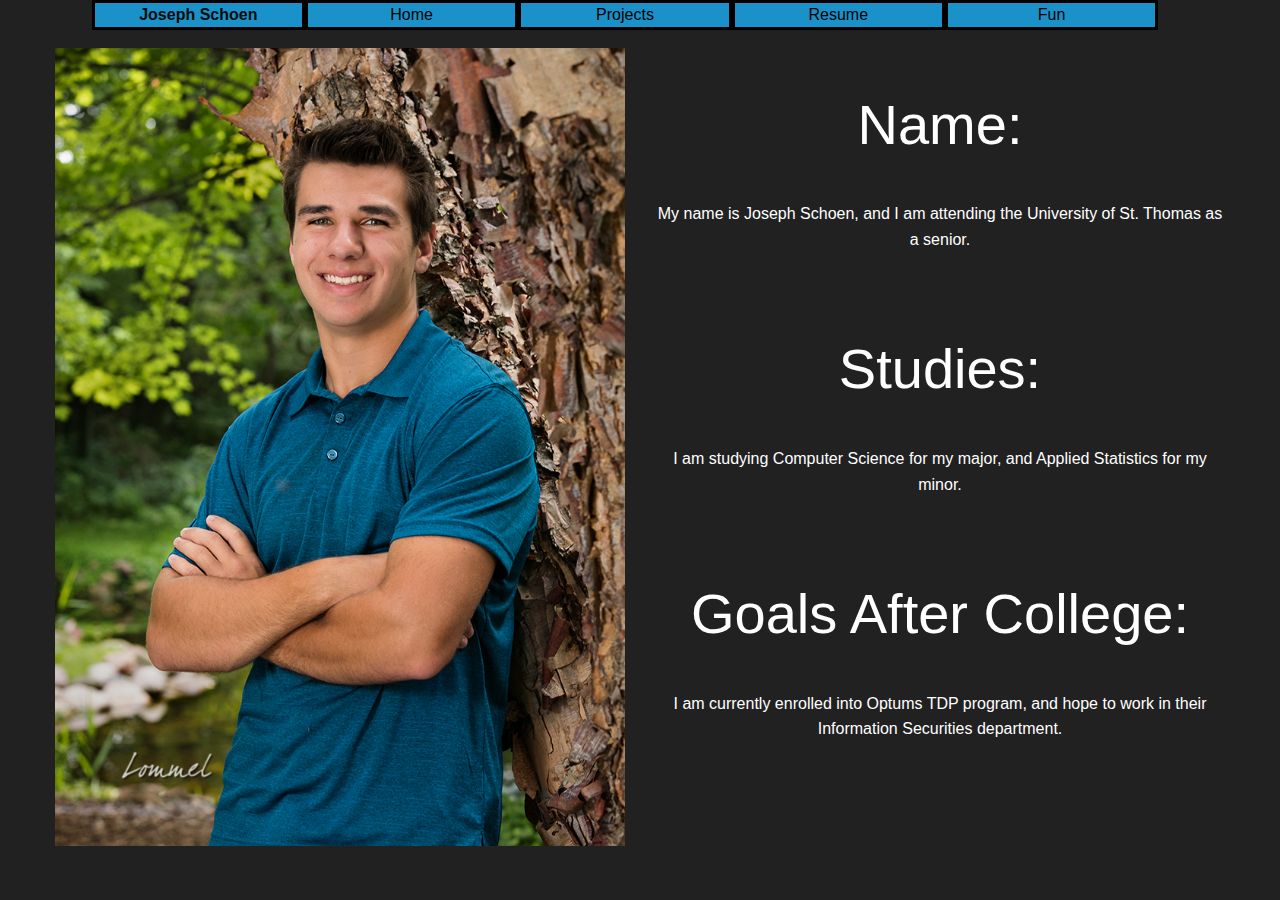
<file: index.html>
<!DOCTYPE html>
<html>
<head>
	<meta charset="utf-8">
	<meta name="viewport" content="width=device-width, initial-scale=1.0">
	<title>Joseph's Personal Website</title>
	<link rel="stylesheet" href="css/foundation.css"/>
    <link rel="stylesheet" href="css/style.css"/>
</head>
<body class="background">

    <div class="off-canvas-wrapper hide-for-large">
        <!-- Your menu or Off-canvas content goes here -->
        <div class="off-canvas position-left" id="offCanvas" data-off-canvas>
            <!-- Close button -->
            <button class="close-button" aria-label="Close menu" type="button" data-close>
                <span aria-hidden="true">&times;</span>
            </button> 

            <!-- Menu -->
            <ul class="vertical menu">
                <li><span class="name" style="color: black;">Joseph Schoen</span></li>
                <li>><a href="index.html">Home</a></li>
                <li><a href="projects.html">Projects</a></li>
                <li><a href="resume.html">Resume</a></li>
                <li><a href="fun.html">Fun</a></li>
            </ul>
        </div>
        <!-- Your page content lives here -->
        <div>
            <!-- main content within a `grid-container` -->
            <div class="grid-container">
                <div class="grid-x grid-padding-x">
                    <button type="button" class="cell large-auto button blacktext fixed-btn" data-toggle="offCanvas" style="background-color: #1a92c9">Joseph Schoen - Open Menu</button>
                </div>
            </div>
        </div>
    </div>

    <div class="grid-container show-for-large">
        <!-- `grid-x` represents a row -->
        <div class="grid-x grid-padding-x">
        </div>

        <!-- Hello?! -->
        <div class="grid-x grid-padding-x sticky">
            <div class="cell small-12 large-2 large-offset-1 border" style="background-color: #1a92c9;"><span class="name">Joseph Schoen</span></div>
            <div class="cell small-6 large-2 border" style="background-color: #1a92c9;"><a href="index.html">Home</a></div>
            <div class="cell small-6 large-2 border" style="background-color: #1a92c9;"><a href="projects.html">Projects</a></div>
            <div class="cell small-6 large-2 border" style="background-color: #1a92c9;"><a href="resume.html">Resume</a></div>
            <div class="cell small-6 large-2 border" style="background-color: #1a92c9;"><a href="fun.html">Fun</a></div>
        </div>
    </div>
    
    <!-- main content within a `grid-container` -->
    <div class="grid-container">
        <!-- `grid-x` represents a row -->
        <div class="grid-x grid-padding-x">
        </div>


        <br/><br/>
        <div class="grid-x grid-padding-x">
            <div class="cell small-12 large-6 center"><img src ="images/picofme.jpg", class ="floatleft", alt="Picture of Joseph Schoen"/></div>
            <div class="cell small-12 large-6 center">
                <h1>Name:</h1>
                    <p>My name is Joseph Schoen, and I am attending the University of St. Thomas as a senior.</p>
                    <br/>
                    <h1>Studies:</h1>
                    <p>I am studying Computer Science for my major, and Applied Statistics for my minor.</p>
                    <br/>
                    <h1>Goals After College:</h1>
                    <p>I am currently enrolled into Optums TDP program, and hope to work in their Information Securities department.</p>
            </div>
        </div>
    </div>
    <!-- include before closing </body> tag -->
    <script src="js/vendor.js"></script>
    <script src="js/foundation.js"></script>
    <script type="application/javascript">
        $(document).foundation();
    </script>
</body>
</html>
</file>
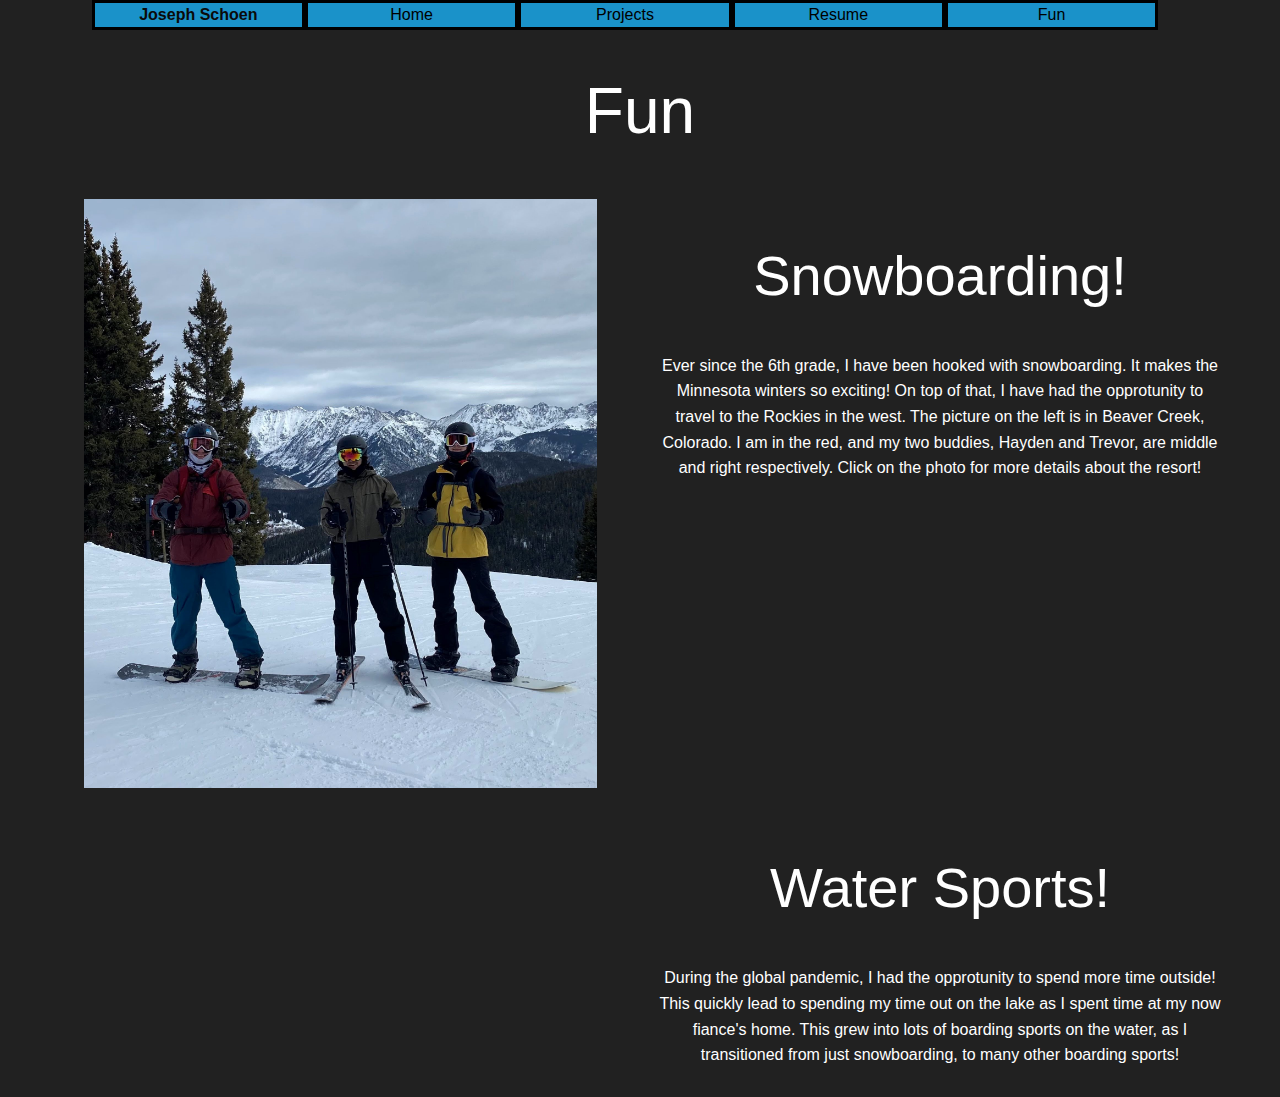
<file: fun.html>
<!DOCTYPE html>
<html>
<head>
	<meta charset="utf-8">
	<meta name="viewport" content="width=device-width, initial-scale=1.0">
	<title>Joseph's Personal Website</title>
	<link rel="stylesheet" href="css/foundation.css"/>
    <link rel="stylesheet" href="css/style.css"/>
</head>
<body class="background">

    <div class="off-canvas-wrapper hide-for-large">
        <!-- Your menu or Off-canvas content goes here -->
        <div class="off-canvas position-left" id="offCanvas" data-off-canvas>
            <!-- Close button -->
            <button class="close-button" aria-label="Close menu" type="button" data-close>
                <span aria-hidden="true">&times;</span>
            </button> 

            <!-- Menu -->
            <ul class="vertical menu">
                <li><span class="name" style="color: black;">Joseph Schoen</span></li>
                <li>><a href="index.html">Home</a></li>
                <li><a href="projects.html">Projects</a></li>
                <li><a href="resume.html">Resume</a></li>
                <li><a href="fun.html">Fun</a></li>
            </ul>
        </div>
        <!-- Your page content lives here -->
        <div>
            <!-- main content within a `grid-container` -->
            <div class="grid-container">
                <div class="grid-x grid-padding-x">
                    <button type="button" class="cell large-auto button blacktext fixed-btn" data-toggle="offCanvas" style="background-color: #1a92c9">Joseph Schoen - Open Menu</button>
                </div>
            </div>
        </div>
    </div>

    <div class="grid-container show-for-large">
        <!-- `grid-x` represents a row -->
        <div class="grid-x grid-padding-x">
        </div>

        <!-- Hello?! -->
        <div class="grid-x grid-padding-x sticky">
            <div class="cell small-12 large-2 large-offset-1 border" style="background-color: #1a92c9;"><span class="name">Joseph Schoen</span></div>
            <div class="cell small-6 large-2 border" style="background-color: #1a92c9;"><a href="index.html">Home</a></div>
            <div class="cell small-6 large-2 border" style="background-color: #1a92c9;"><a href="projects.html">Projects</a></div>
            <div class="cell small-6 large-2 border" style="background-color: #1a92c9;"><a href="resume.html">Resume</a></div>
            <div class="cell small-6 large-2 border" style="background-color: #1a92c9;"><a href="fun.html">Fun</a></div>
        </div>
    </div>

    <div class="grid-container">
        <br/>
        <div class="grid-x grid-padding-x">
            
            <div class="cell small-12 large-12 center">
                <h2 class="center_text">Fun</h2>
            </div>
            <div class="cell small-12 large-6 center">
                <a href="https://www.beavercreek.com/" target="_blank"><img src ="images/bcsnowboard.jpg", width="90%", height="90%",  alt="Picture of snowboarding in Beaver Creek, Colorado."/></a>
            </div>
            <div class="cell small-12 large-6 center">
                <h1>Snowboarding!</h1>
                <p>Ever since the 6th grade, I have been hooked with snowboarding. It makes the Minnesota winters so exciting! On top of that, I have had the opprotunity
                    to travel to the Rockies in the west. The picture on the left is in Beaver Creek, Colorado. I am in the red, and my two buddies, Hayden and Trevor, are middle
                    and right respectively. Click on the photo for more details about the resort!
                    
                </p>
            </div>
        </div>
        <br/>

        <div class="grid-x grid-padding-x">    
            <div class="cell small-12 large-6 center">
                <iframe width="100%" height="100%" src="https://www.youtube.com/embed/wQW1vhpDxbk" title="YouTube video player" frameborder="0" allow="accelerometer; autoplay; clipboard-write; encrypted-media; gyroscope; picture-in-picture" allowfullscreen></iframe>
            </div>
            <div class="cell small-12 large-6 center">
                <h1>Water Sports!</h1>
                <p>During the global pandemic, I had the opprotunity to spend more time outside! This quickly lead to spending my time out on the lake as I spent time at
                    my now fiance's home. This grew into lots of boarding sports on the water, as I transitioned from just snowboarding, to many other boarding sports!
                </p>
            </div>
        </div>

    </div> 
    <!-- include before closing </body> tag -->
    <script src="js/vendor.js"></script>
    <script src="js/foundation.js"></script>
    <script type="application/javascript">
        $(document).foundation();
    </script>
</body>
</html>
</file>
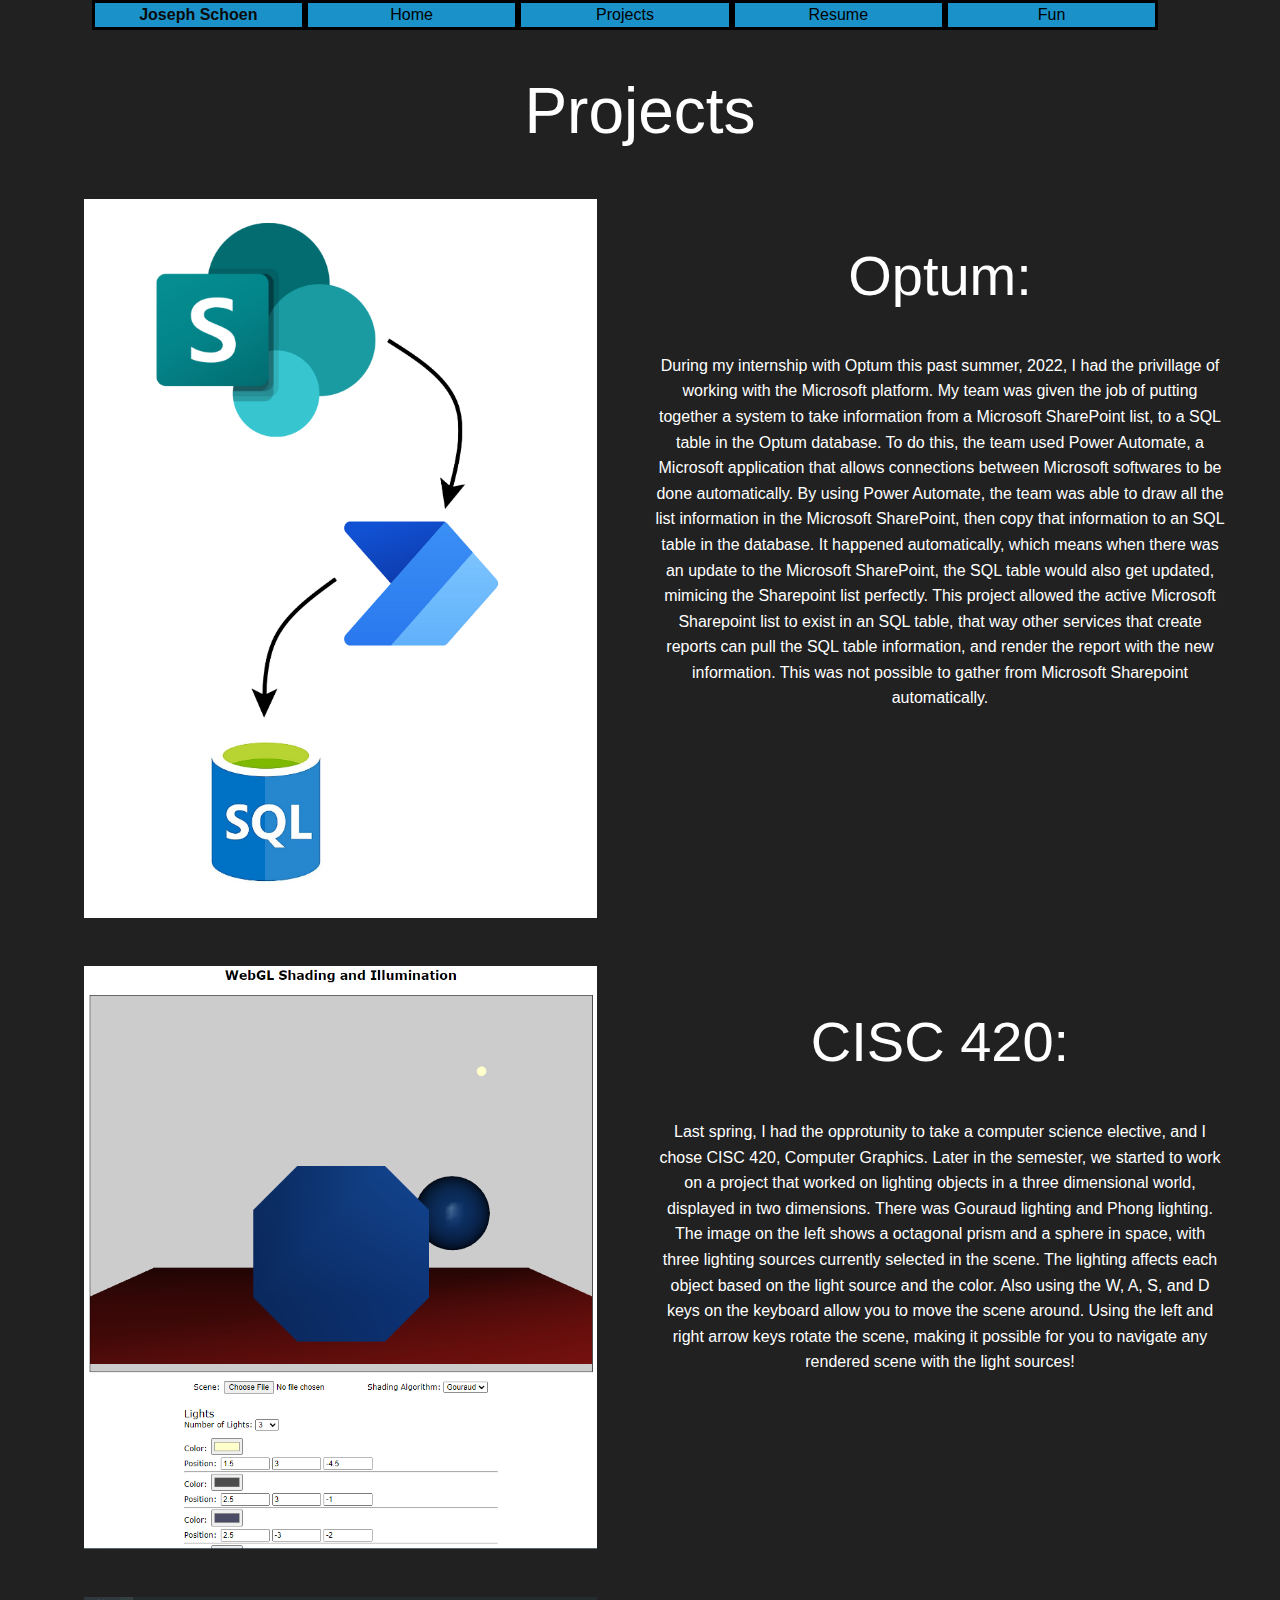
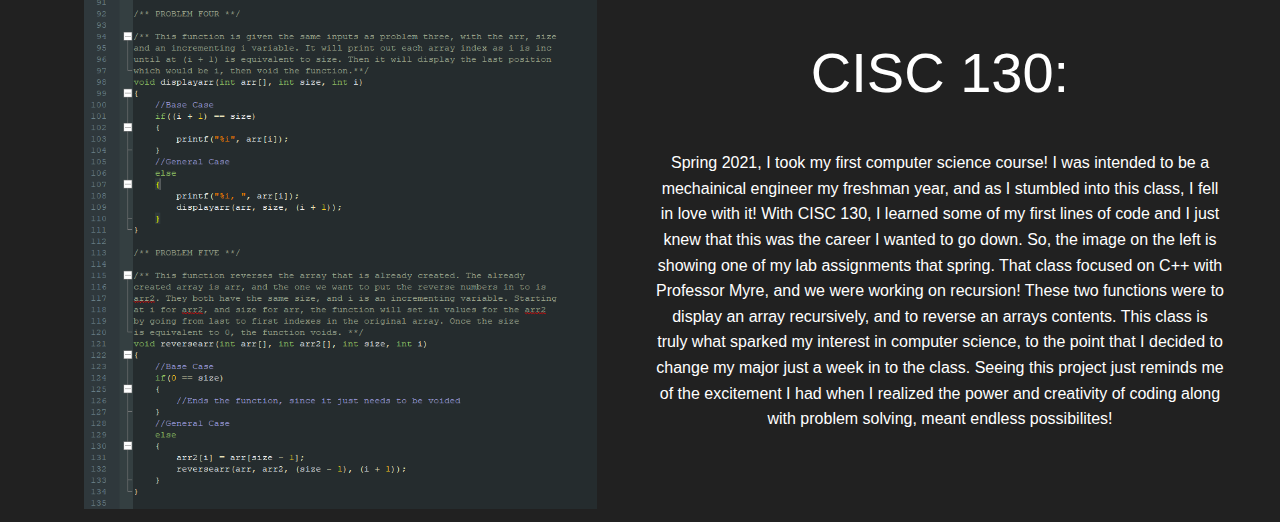
<file: projects.html>
<!DOCTYPE html>
<html>
<head>
	<meta charset="utf-8">
	<meta name="viewport" content="width=device-width, initial-scale=1.0">
	<title>Joseph's Personal Website</title>
	<link rel="stylesheet" href="css/foundation.css"/>
    <link rel="stylesheet" href="css/style.css"/>
</head>
<body class="background">

    
    <div class="off-canvas-wrapper hide-for-large">
        <!-- Your menu or Off-canvas content goes here -->
        <div class="off-canvas position-left" id="offCanvas" data-off-canvas>
            <!-- Close button -->
            <button class="close-button" aria-label="Close menu" type="button" data-close>
                <span aria-hidden="true">&times;</span>
            </button> 

            <!-- Menu -->
            <ul class="vertical menu">
                <li><span class="name" style="color: black;">Joseph Schoen</span></li>
                <li>><a href="index.html">Home</a></li>
                <li><a href="projects.html">Projects</a></li>
                <li><a href="resume.html">Resume</a></li>
                <li><a href="fun.html">Fun</a></li>
            </ul>
        </div>
        <!-- Your page content lives here -->
        <div>
            <!-- main content within a `grid-container` -->
            <div class="grid-container">
                <div class="grid-x grid-padding-x">
                    <button type="button" class="cell large-auto button blacktext fixed-btn" data-toggle="offCanvas" style="background-color: #1a92c9">Joseph Schoen - Open Menu</button>
                </div>
            </div>
        </div>
    </div>

    <div class="grid-container show-for-large">
        <!-- `grid-x` represents a row -->
        <div class="grid-x grid-padding-x">
        </div>

        <!-- Hello?! -->
        <div class="grid-x grid-padding-x sticky">
            <div class="cell small-12 large-2 large-offset-1 border" style="background-color: #1a92c9;"><span class="name">Joseph Schoen</span></div>
            <div class="cell small-6 large-2 border" style="background-color: #1a92c9;"><a href="index.html">Home</a></div>
            <div class="cell small-6 large-2 border" style="background-color: #1a92c9;"><a href="projects.html">Projects</a></div>
            <div class="cell small-6 large-2 border" style="background-color: #1a92c9;"><a href="resume.html">Resume</a></div>
            <div class="cell small-6 large-2 border" style="background-color: #1a92c9;"><a href="fun.html">Fun</a></div>
        </div>
    </div>

    <div class="grid-container">
        <br/>
        <div class="grid-x grid-padding-x">
            <div class="cell small-12 large-12 center">
                <h2 class="center_text">Projects</h2>
            </div>
            <div class="cell small-12 large-6 center"><img src ="images/optum_project.png", width="90%", height="90%",  alt="Picture of SharePoint to SQL Database through Power Automate"/></div>
            <div class="cell small-12 large-6 center">
                <h1 class="center_text">Optum:</h1>
                <p> During my internship with Optum this past summer, 2022, I had the privillage of working with the Microsoft platform. My team was given the job of 
                    putting together a system to take information from a Microsoft SharePoint list, to a SQL table in the Optum database. To do this, the team used Power
                    Automate, a Microsoft application that allows connections between Microsoft softwares to be done automatically. By using Power Automate, the team was
                    able to draw all the list information in the Microsoft SharePoint, then copy that information to an SQL table in the database. It happened automatically,
                    which means when there was an update to the Microsoft SharePoint, the SQL table would also get updated, mimicing the Sharepoint list perfectly. This project
                    allowed the active Microsoft Sharepoint list to exist in an SQL table, that way other services that create reports can pull the SQL table information, and 
                    render the report with the new information. This was not possible to gather from Microsoft Sharepoint automatically.
                </p>
                
            </div>
        </div>
        
        <br/><br/>

        <div class="grid-x grid-padding-x">
            <div class="cell small-12 large-6 center"><img src ="images/graphics_project.png", width="90%", height="90%", class="center",  alt="Picture of graphics Website"/></div>
            <div class="cell small-12 large-6 center">
                <h1 class="center_text">CISC 420:</h1>
                <p>Last spring, I had the opprotunity to take a computer science elective, and I chose CISC 420, Computer Graphics. Later in the semester, we started to work on
                    a project that worked on lighting objects in a three dimensional world, displayed in two dimensions. There was Gouraud lighting and Phong lighting. The image
                    on the left shows a octagonal prism and a sphere in space, with three lighting sources currently selected in the scene. The lighting affects each object based
                    on the light source and the color. Also using the W, A, S, and D keys on the keyboard allow you to move the scene around. Using the left and right arrow keys
                    rotate the scene, making it possible for you to navigate any rendered scene with the light sources!

                </p>
            </div>
        </div>

        <br/><br/>

        <div class="grid-x grid-padding-x">
            <div class="cell small-12 large-6 center"><img src ="images/first_recursion_project.png", width="90%", height="90%",  alt="Picture of graphics Website"/></div>
            <div class="cell small-12 large-6 center">
                <h1 class="center_text">CISC 130:</h1>
                <p>Spring 2021, I took my first computer science course! I was intended to be a mechainical engineer my freshman year, and as I stumbled into this class, I fell in love
                    with it! With CISC 130, I learned some of my first lines of code and I just knew that this was the career I wanted to go down. So, the image on the left is showing one 
                    of my lab assignments that spring. That class focused on C++ with Professor Myre, and we were working on recursion! These two functions were to display an array recursively,
                    and to reverse an arrays contents. This class is truly what sparked my interest in computer science, to the point that I decided to change my major just a week in to the class.
                    Seeing this project just reminds me of the excitement I had when I realized the power and creativity of coding along with problem solving, meant endless possibilites! 

                </p>
            </div>
        </div>


    </div>
    <!-- include before closing </body> tag -->
    <script src="js/vendor.js"></script>
    <script src="js/foundation.js"></script>
    <script type="application/javascript">
        $(document).foundation();
    </script>
</body>
</html>
</file>
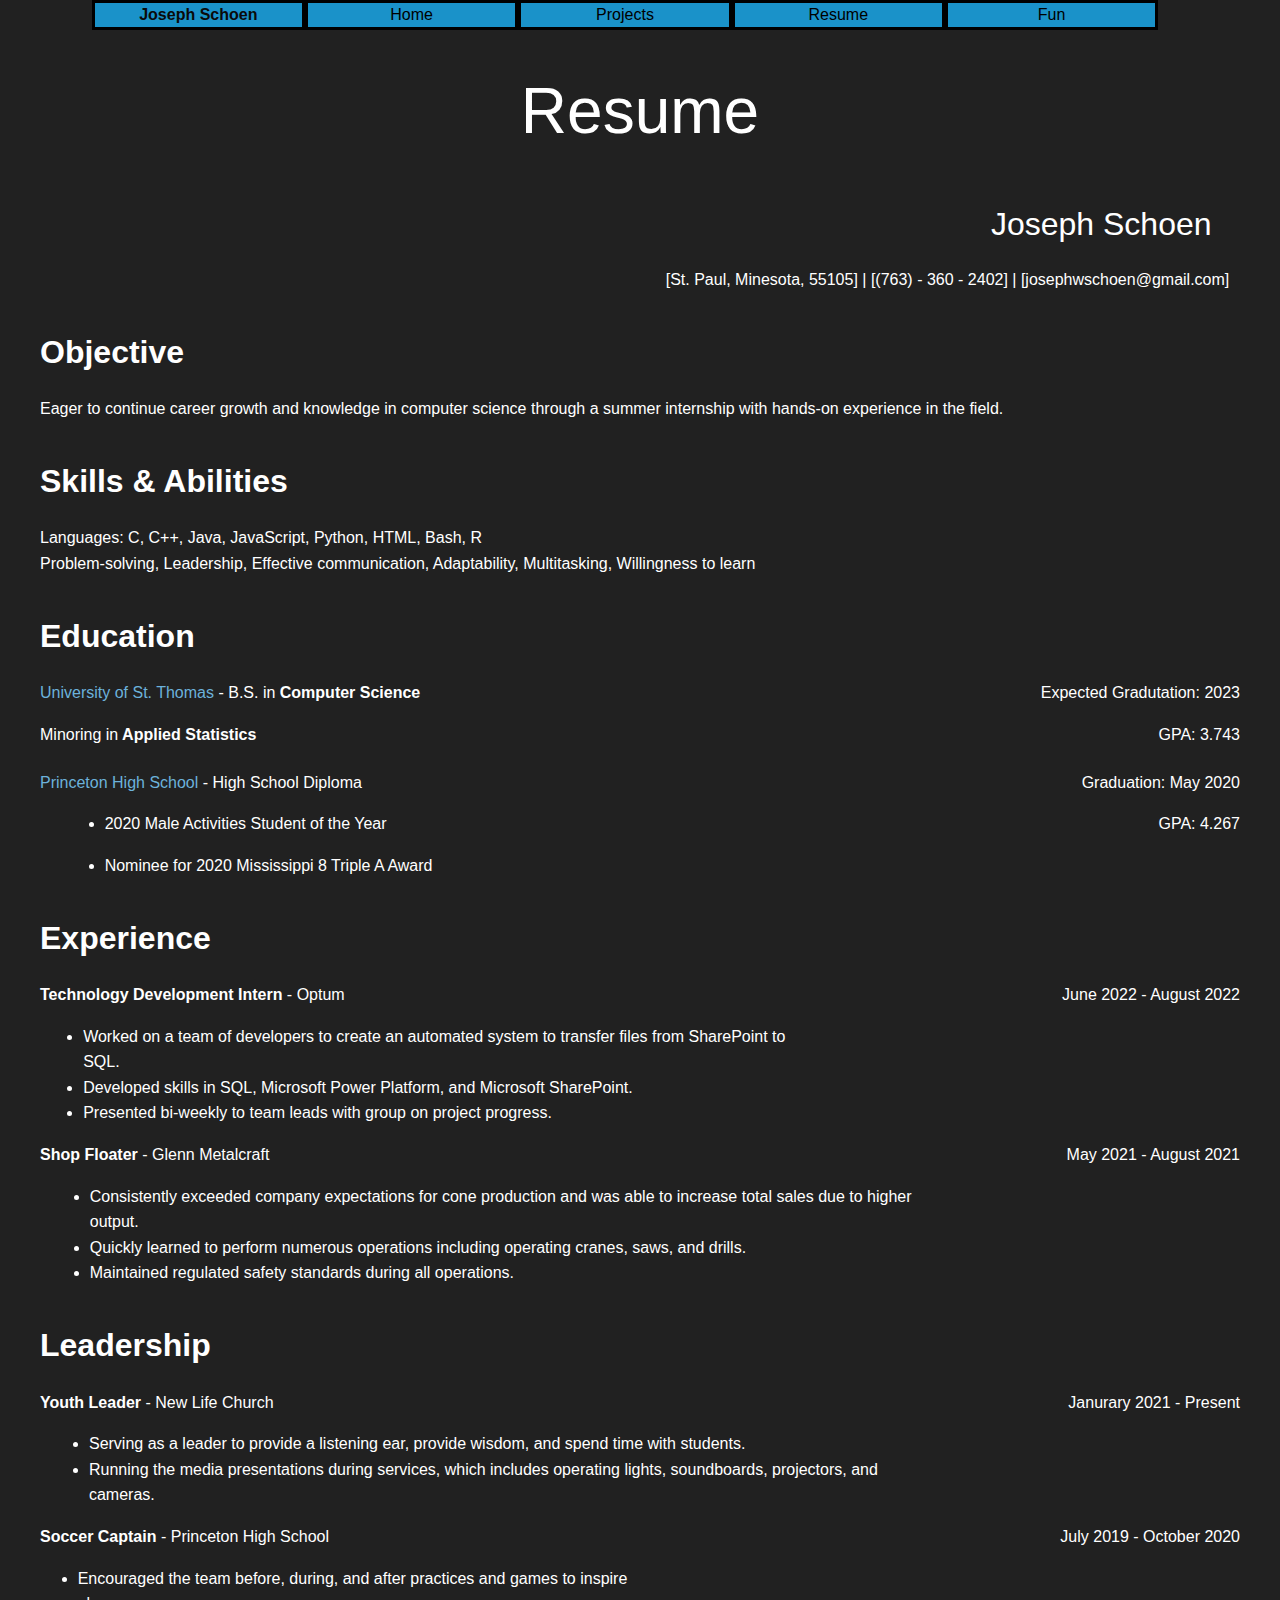
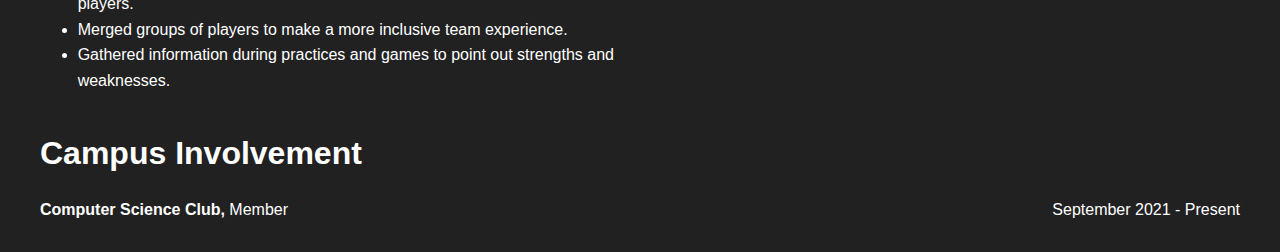
<file: resume.html>
<!DOCTYPE html>
<html>
<head>
	<meta charset="utf-8">
	<meta name="viewport" content="width=device-width, initial-scale=1.0">
	<title>Joseph's Personal Website</title>
	<link rel="stylesheet" href="css/foundation.css">
    <link rel="stylesheet" href="css/style.css"/>
</head>
<body>

    <div class="off-canvas-wrapper hide-for-large">
        <!-- Your menu or Off-canvas content goes here -->
        <div class="off-canvas position-left" id="offCanvas" data-off-canvas>
            <!-- Close button -->
            <button class="close-button" aria-label="Close menu" type="button" data-close>
                <span aria-hidden="true">&times;</span>
            </button> 

            <!-- Menu -->
            <ul class="vertical menu">
                <li><span class="name" style="color: black;">Joseph Schoen</span></li>
                <li>><a href="index.html">Home</a></li>
                <li><a href="projects.html">Projects</a></li>
                <li><a href="resume.html">Resume</a></li>
                <li><a href="fun.html">Fun</a></li>
            </ul>
        </div>
        <!-- Your page content lives here -->
        <div>
            <!-- main content within a `grid-container` -->
            <div class="grid-container">
                <div class="grid-x grid-padding-x">
                    <button type="button" class="cell large-auto button blacktext fixed-btn" data-toggle="offCanvas" style="background-color: #1a92c9">Joseph Schoen - Open Menu</button>
                </div>
            </div>
        </div>
    </div>

    <div class="grid-container show-for-large">
        <!-- `grid-x` represents a row -->
        <div class="grid-x grid-padding-x">
        </div>

        <!-- Hello?! -->
        <div class="grid-x grid-padding-x sticky">
            <div class="cell small-12 large-2 large-offset-1 border" style="background-color: #1a92c9;"><span class="name">Joseph Schoen</span></div>
            <div class="cell small-6 large-2 border" style="background-color: #1a92c9;"><a href="index.html">Home</a></div>
            <div class="cell small-6 large-2 border" style="background-color: #1a92c9;"><a href="projects.html">Projects</a></div>
            <div class="cell small-6 large-2 border" style="background-color: #1a92c9;"><a href="resume.html">Resume</a></div>
            <div class="cell small-6 large-2 border" style="background-color: #1a92c9;"><a href="fun.html">Fun</a></div>
        </div>
    </div>


    <div class="grid-container">
        <!-- `grid-x` represents a row -->
        <div class="grid-x grid-padding-x">
        <br/>
        <div class="grid-x grid-padding-x">
            <!-- Intro Resume -->
            <div class="cell small-12 large-12 center">
                <h2 class="center_text">Resume</h2>
            </div>
        
            <div class="cell small-12 large-3 large-offset-9 center">
                <p class="doublefont"> Joseph Schoen</p>
                
            </div>
            <div class="cell small-12 large-6 large-offset-6 center">
                <p>[St. Paul, Minesota, 55105] | [(763) - 360 - 2402] | [josephwschoen@gmail.com]</p>
            </div>

            <!-- Objectives -->
            <div class="cell small-12 large-12">
                <h2 class="r_title">Objective</h2>
            </div>
            <div class="cell small-12 large-12">
                <p> Eager to continue career growth and knowledge in computer science through a summer internship with
                    hands-on experience in the field.</p>
            </div>

            <!-- Skills -->
            <div class="cell small-12 large-12">
                <h2 class="r_title">Skills & Abilities</h2>
            </div>
            <div class="cell small-12 large-12">
                <p> Languages: C, C++, Java, JavaScript, Python, HTML, Bash, R
                    <br/>
                    Problem-solving, Leadership, Effective communication, Adaptability, Multitasking, Willingness to learn</p>
            </div>

            <!-- Education -->
            <div class="cell small-12 large-12">
                <h2 class="r_title">Education</h2>
            </div>
            <!-- St. Thomas -->
            <div class="cell small-12 large-9">
                <p><a href="https://stthomas.edu" class="resumelink" target="_blank" style="display: inline-block;">University of St. Thomas</a> - B.S. in <span id="bold"> Computer Science</span></p>
            </div>
            <div class="cell small-12 large-3">
                <p class="p_right">Expected Gradutation: 2023</p>
            </div>

            <div class="cell small-12 large-9">
                <p>Minoring in<span id="bold"> Applied Statistics</span></p>
            </div>
            <div class="cell small-12 large-3">
                <p class="p_right">GPA: 3.743</p>
            </div>

            <br/><br/>
            <!-- Princeton -->
            <div class="cell small-12 large-9">
                <p><a href="https://www.isd477.org/" class="resumelink" target="_blank" style="display: inline-block;">Princeton High School</a> - High School Diploma</p>
            </div>
            <div class="cell small-12 large-3">
                <p class="p_right">Graduation: May 2020</p>
            </div>

            <div class="cell small-12 large-9">
                <ul>
                    <li>2020 Male Activities Student of the Year</li>
                </ul>
            </div>
            <div class="cell small-12 large-3">
                <p class="p_right">GPA: 4.267</p>
            </div>
            <div class="cell small-12 large-9">
                <ul>
                    <li>Nominee for 2020 Mississippi 8 Triple A Award</li>
                </ul>
            </div>

           <!-- Experience -->
           <div class="cell small-12 large-12">
            <h2 class="r_title">Experience</h2>
            </div>
            <!-- Optum-->
            <div class="cell small-12 large-9">
                <p> <span id="bold">Technology Development Intern</span> - Optum</p>
                </div>
                <div class="cell small-12 large-3">
                    <p class="p_right">June 2022 - August 2022</p>
                </div>
                <div>
                    <ul>
                        <li>Worked on a team of developers to create an automated system to transfer files from SharePoint to SQL.</li>
                        <li>Developed skills in SQL, Microsoft Power Platform, and Microsoft SharePoint.</li>
                        <li>Presented bi-weekly to team leads with group on project progress.</li>
                    </ul>
                </div> 
            <!-- Glenn Metalcraft-->
            <div class="cell small-12 large-9">
            <p> <span id="bold">Shop Floater</span> - Glenn Metalcraft</p>
            </div>
            <div class="cell small-12 large-3">
                <p class="p_right">May 2021 - August 2021</p>
            </div>
            <div>
                <ul>
                    <li>Consistently exceeded company expectations for cone production and was able to increase total
                        sales due to higher output.</li>
                    <li>Quickly learned to perform numerous operations including operating cranes, saws, and drills.
                    </li>
                    <li>Maintained regulated safety standards during all operations.</li>
                </ul>
            </div>   
            
             <!-- Leadership -->
           <div class="cell small-12 large-12">
            <h2 class="r_title">Leadership</h2>
            </div>
            <!-- New Life-->
            <div class="cell small-12 large-9">
            <p> <span id="bold">Youth Leader</span> - New Life Church</p>
            </div>
            <div class="cell small-12 large-3">
                <p class="p_right">Janurary 2021 - Present</p>
            </div>
            <div>
                <ul>
                    <li>Serving as a leader to provide a listening ear, provide wisdom, and spend time with students.</li>
                    <li>Running the media presentations during services, which includes operating lights, soundboards,
                        projectors, and cameras.
                    </li>
                </ul>
            </div> 
            <!-- Soccer -->
            <div class="cell small-12 large-9">
                <p> <span id="bold">Soccer Captain</span> - Princeton High School</p>
                </div>
            <div class="cell small-12 large-3">
                <p class="p_right">July 2019 - October 2020</p>
            </div>
            <div>
                <ul>
                    <li>Encouraged the team before, during, and after practices and games to inspire players.</li>
                    <li>Merged groups of players to make a more inclusive team experience.</li>
                    <li>Gathered information during practices and games to point out strengths and weaknesses.</li>
                </ul>
            </div>
            
            <!-- Campus Involvement -->
            <div class="cell small-12 large-12">
                <h2 class="r_title">Campus Involvement</h2>
            </div>
            <div class="cell small-12 large-9">
                <p> <span id="bold">Computer Science Club,</span> Member</p>
                </div>
            <div class="cell small-12 large-3">
                <p class="p_right">September 2021 - Present</p>
            </div>
        </div>



    </div> 
    <!-- include before closing </body> tag -->
    <script src="js/vendor.js"></script>
    <script src="js/foundation.js"></script>
    <script type="application/javascript">
        $(document).foundation();
    </script>
</body>
</html>
</file>
<file: css/style.css>
body{
    background-color: #212121;
    margin-bottom: 1%;
    margin-right: 1%;
    margin-left: 1%;
    margin-top: 0%;
    padding: 0;
    font-family: "Helvetica Neue", Helvetica, Roboto, Arial, sans-serif;
    font-weight: normal;
    line-height: 1.5;
    color: #0a0a0a;
}
.link {color: #000000}
.blacktext {color: #000000}

.center {
    align-items: center;
    text-align: center;
    vertical-align: middle;
}
a {
    color: black;
    display: block;
    text-align: center;
}

p {
    color: #ffffff;
}

h1 {
    color: #ffffff;
    font-size: 3.5rem;
    margin: 0.67em 0;
}

h2{
    color: #ffffff;
    font-size: 4.0rem;
    margin: 0.67em 0;    
}

.doublefont{
    font-size: 2.0rem;
}

.name{
    display: block;
    text-align: center;
    font-weight: bold;
  }

.border {
    border: 3px solid black;
}

.border2 {
    border: 4px solid white;
}

.r_title {
    font-size: 2.0rem;
    font-weight: bold;
}

#bold {
    font-weight: bold;
}

.p_right{
    text-align: right;
}

.sticky {
    position:fixed;
    border-radius: 0% 0% 10px 10px;
    width: 100%;
    height:3%;
    top: 0;
    right: 0;
    left: 0;
    text-align: center;
}

.fixed-btn{
    position:fixed;
    border-radius: 0% 0% 10px 10px;
    width: 98%;
    height:6%;
    top: 0%;
    text-align: center;
}

ul{
    color:#ffffff;
    padding-left: 5%;
}

.resumelink{
    color: #6cb2db;
}

.button {
    display: block;
    text-align: center;
 }
</file>
